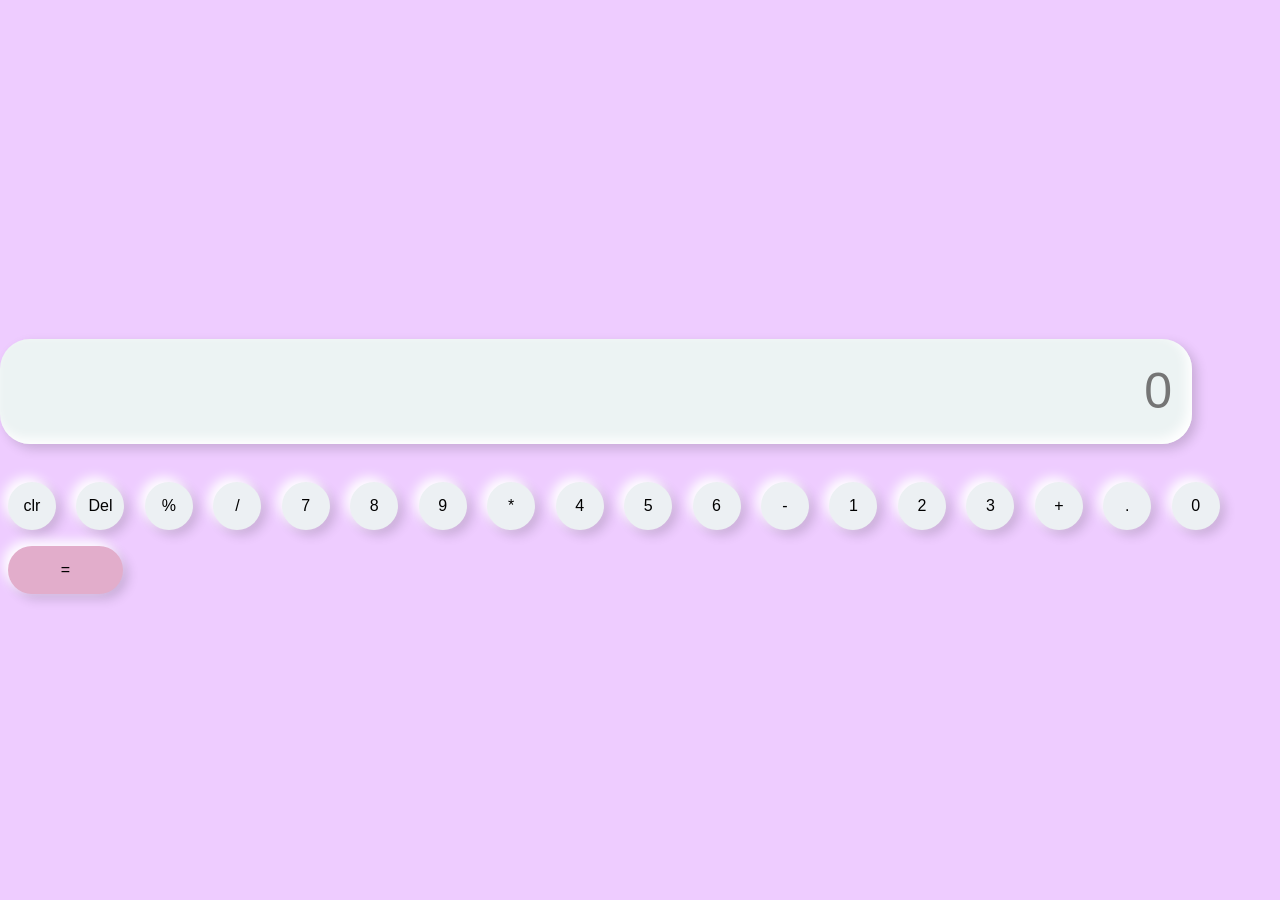
<file: calculator/index.html>
<!DOCTYPE html>
<html lang="en">
<head>
    <meta charset="UTF-8">
    <meta name="viewport" content="width=>, initial-scale=1.0">
    <title>Document</title>
    <link rel="stylesheet" href="Style.css">
</head>
<body>
    <div class="container">
        <input type="text" placeholder="0" id="ot">

        <div classs="calculator">
            <button onclick="clr()">clr</button>
            <button onclick="del()">Del</button>
            <button onclick="display('%')">%</button>
            <button onclick="display('/')">/</button>
            <button onclick="display('7')">7</button>
            <button onclick="display('8')">8</button>
            <button onclick="display('9')">9</button>
            <button onclick="display('*')">*</button>
            <button onclick="display('4')">4</button>
            <button onclick="display('5')">5</button>
            <button onclick="display('6')">6</button>
            <button onclick="display('-')">-</button>
            <button onclick="display('1')">1</button>
            <button onclick="display('2')">2</button>
            <button onclick="display('3')">3</button>
            <button onclick="display('+')">+</button>
            <button onclick="display('.')">.</button>
            <button onclick="display('0')">0</button>
            <button onclick="calculate()" class="equal">=</button>
            <script src="script.js"></script>
        </div>
    </div>
</body>
</html>
</file>
<file: calculator/Style.css>
body{
    margin:0;
    padding:0;
    box-sizing: border-box;
    background-color: #ecf;
    font-family: sans-serif;
    outline: none;
}

.container{
    height: 100vh;
    align-content: center;
}

input{
    grid-column: span 4;
    height: 65px;
    width: 90%;
    margin-bottom: 30px;
    background-color: #ecf3f3;
    box-shadow: inset -5px -5px 12px #ffffff,
                       5px 5px 12px rgba(0,0,0,.16);
    border: none;
    border-radius: 30px;
    color: rgb(70,70,70);
    font-size: 50px;
    text-align: right;
    margin-top: 40px;
    padding: 20px;
}

.calculator{
    width: 350px;
    display: flex;
    justify-content: center;
    align-items: center;
    background-color: #f9f9f9;
    padding: 20px;
    border-radius: 30px;
    box-shadow: inset 5px 5px 12px #ffffff, 
                      5px 5px 12px rgba(0,0,0,.16);
    display: grid;                  
    grid-template-columns: repeat(4,68px);
}

button{
    height: 48px;
    width: 48px;
    background-color: #ecf0f3;
    box-shadow: -5px -5px 12px #ffffff,
                5px 5px 12px rgba(0,0,0,.16);
    border: none;
    border-radius: 50px;
    margin: 8px;
    font-size: 16px;
    grid-template-columns: repeat(4, 1fr);
}

button:hover{
    transform:scale(1.2) ;
}
.equal{
    width: 115px;
    border-radius: 40px;
    background-color: #ecf0f3;
    box-shadow: -5px -5px 12px #ffffff,
                5px 5px 12px rgba(0,0,0,.16);
    background-color: rgb(226, 173, 203);
}
</file>
